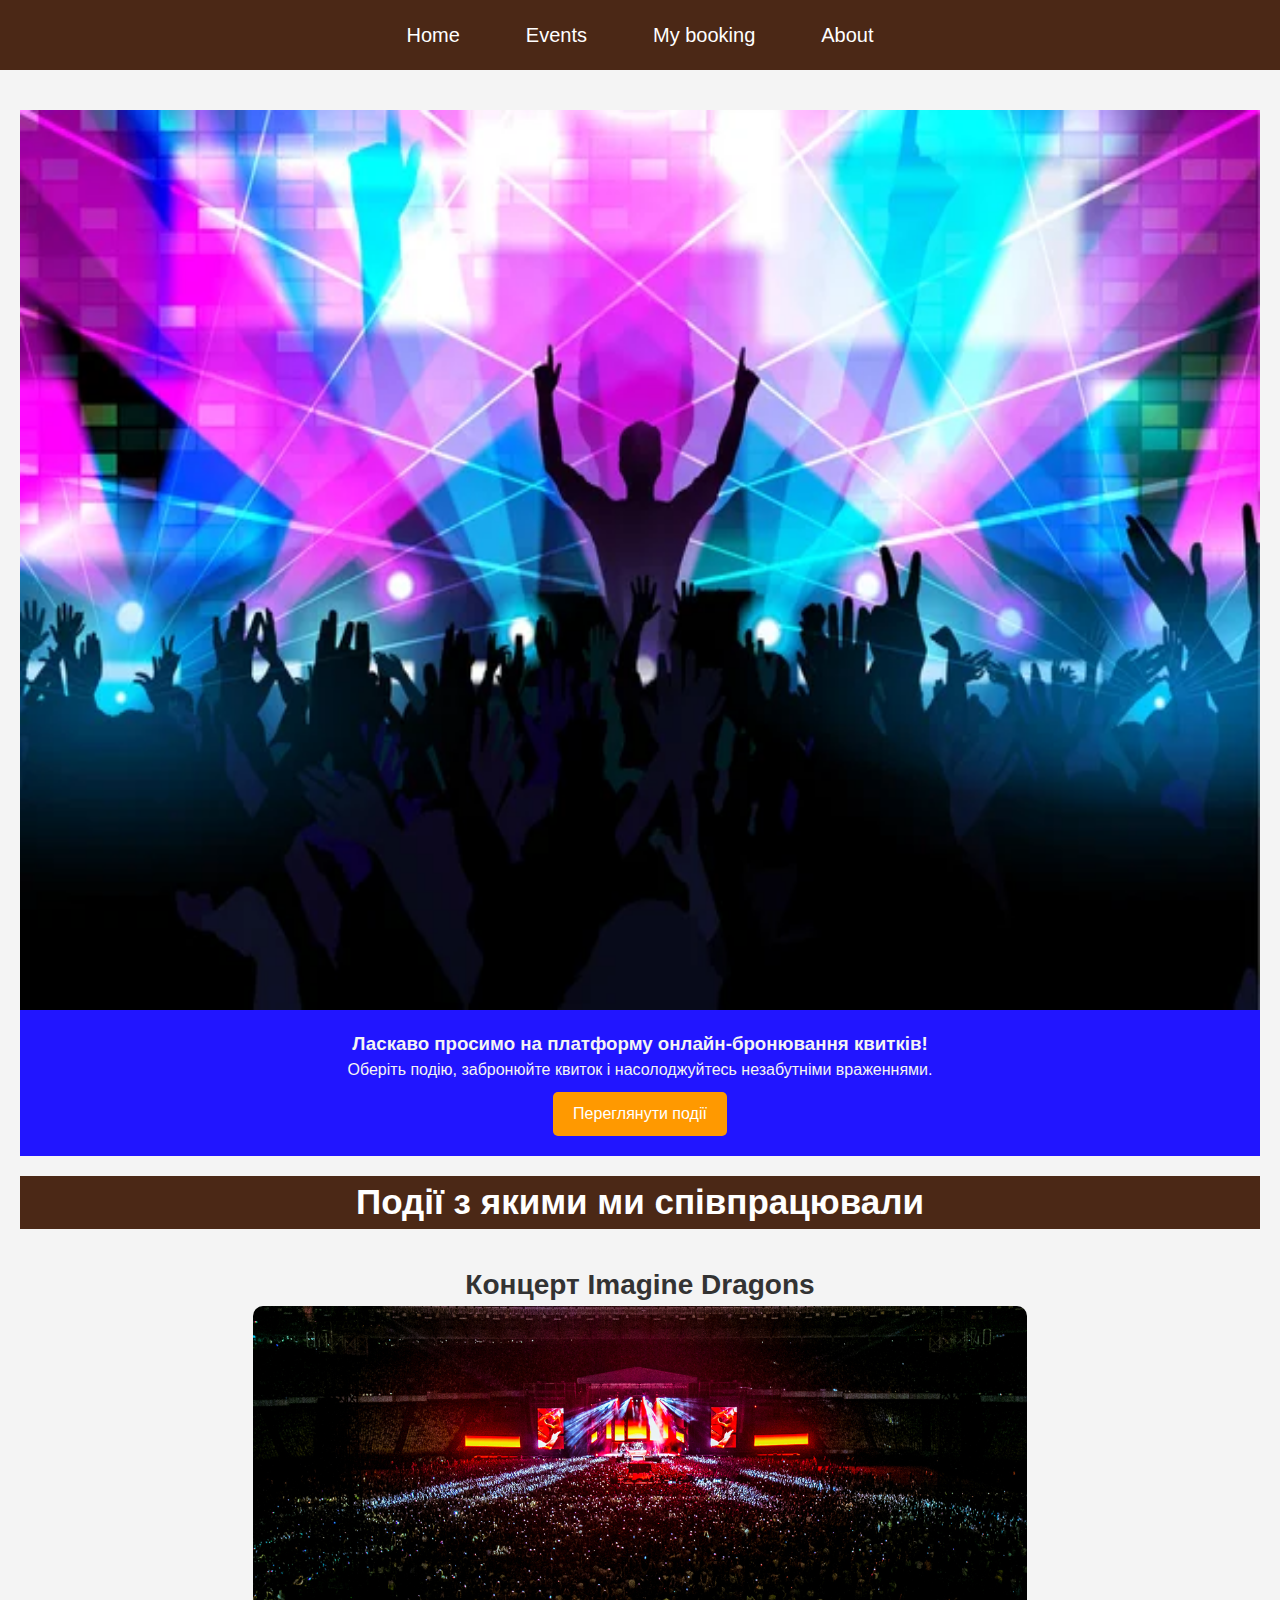
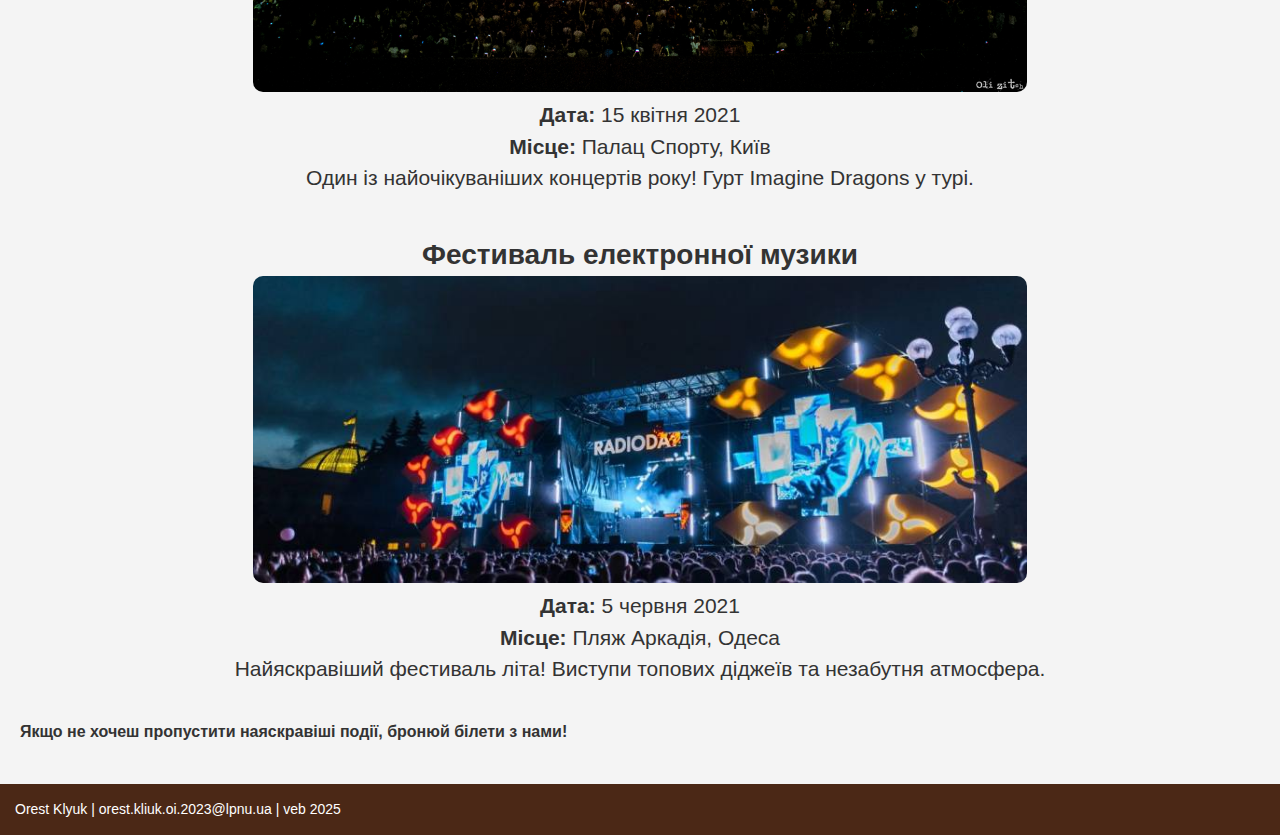
<file: lab1/index.html>
<!DOCTYPE html>
<html lang="en">
<head>
    <meta charset="UTF-8">
    <meta name="viewport" content="width=device-width, initial-scale=1.0">
    <title>Сult event(ticket booking)</title>
    <link rel="stylesheet" href="index.css">
</head>
<body>
    <header>
        <nav>
            <ul>
                <li><a href="index.html">Home</a></li>
                <li><a href="events.html">Events</a></li>
                <li><a href="booking.html">My booking</a></li>
                <li><a href="about.html">About</a></li>
            </ul>
        </nav>
    </header>
    <main class="content">
        <section>
            <div class="img-home">
                <img src="images/homeimage.jpg" alt="Початкове зображенняі" >
            </div>
            <div class="home-text">
                <h3>Ласкаво просимо на платформу онлайн-бронювання квитків!</h3>
                <p>Оберіть подію, забронюйте квиток і насолоджуйтесь незабутніми враженнями.</p>
                <a href="events.html" class="btn">Переглянути події</a>
            </div>
        </section>

        <section class="popular-events">
            <h2>Події з якими ми співпрацювали</h2>
            <div class="event-held">
                <div class="held-event">
                    <h3>Концерт Imagine Dragons</h3>
                    <img src="images/imagine dragons.jpg" alt="Фестиваль електронної музики">
                    <p><strong>Дата:</strong> 15 квітня 2021</p>
                    <p><strong>Місце:</strong> Палац Спорту, Київ</p>
                    <p>Один із найочікуваніших концертів року! Гурт Imagine Dragons у турі.</p>
                </div>
                <div class="held-event">
                    <h3>Фестиваль електронної музики</h3>
                    <img src="images/el music.jpeg" alt="Фестиваль електронної музики">
                    <p><strong>Дата:</strong> 5 червня 2021</p>
                    <p><strong>Місце:</strong> Пляж Аркадія, Одеса</p>
                    <p>Найяскравіший фестиваль літа! Виступи топових діджеїв та незабутня атмосфера.</p>
                </div>
            </div>
        </section>
        <div class="conclusion">
            <h4>Якщо не хочеш пропустити наяскравіші події, бронюй білети з нами!</h4>
        </div>
    </main>

    <footer>
        
        <p class="footer-text">Orest Klyuk | orest.kliuk.oi.2023@lpnu.ua | veb 2025</p>
    </footer>
</body>
</html>
</file>
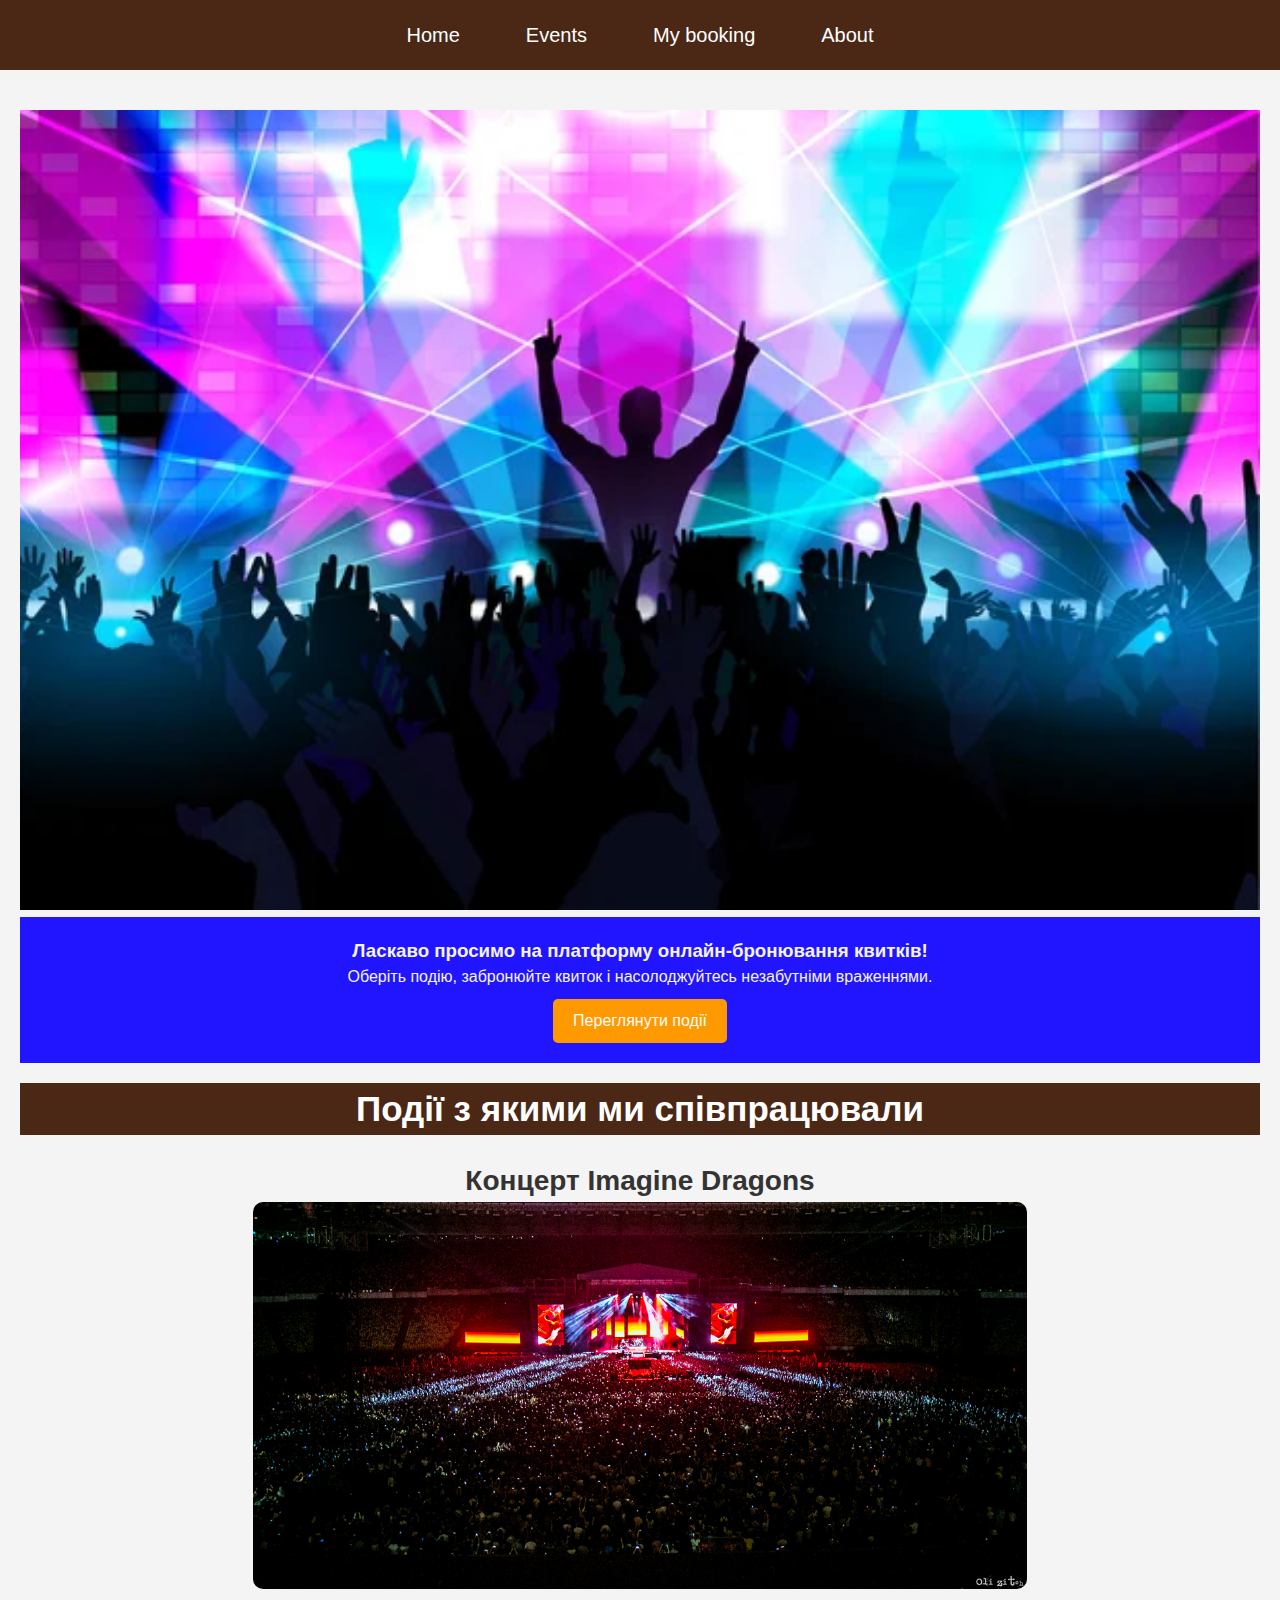
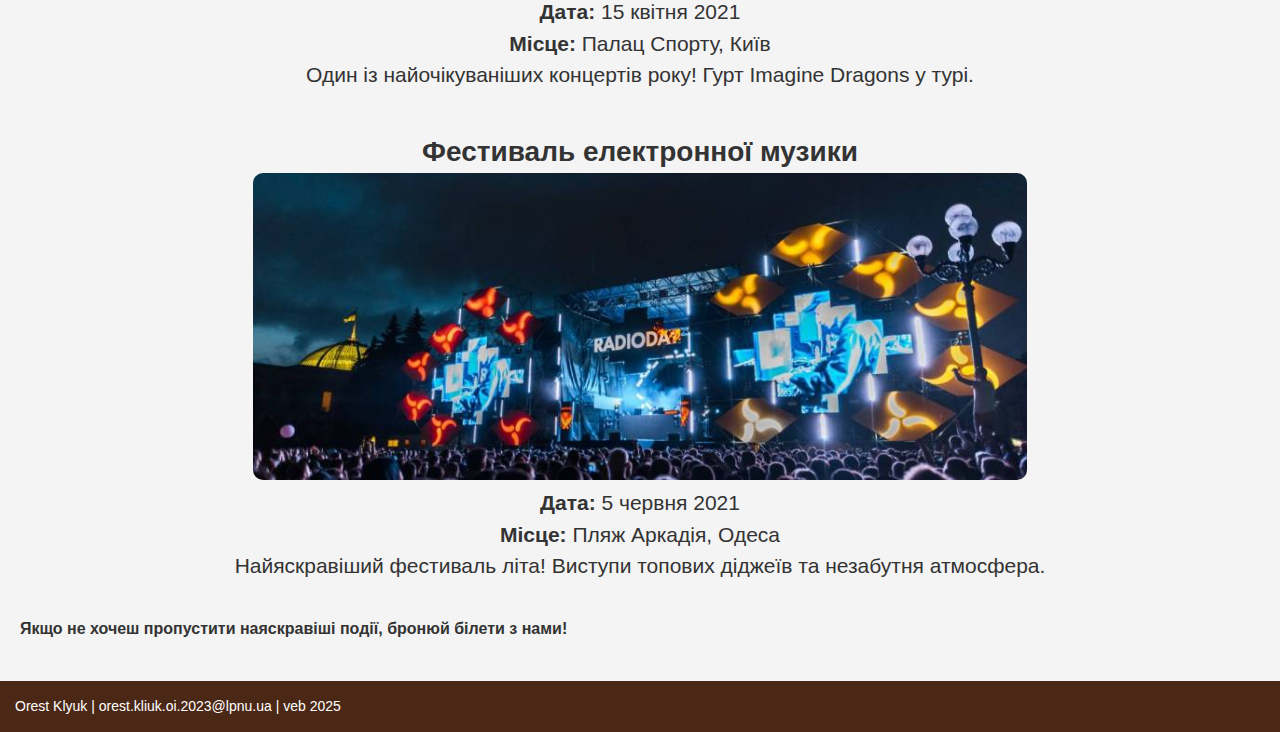
<file: lab2/index.html>
<!DOCTYPE html>
<html lang="en">
<head>
    <meta charset="UTF-8">
    <meta name="viewport" content="width=device-width, initial-scale=1.0">
    <title>Сult event(ticket booking)</title>
    <link rel="stylesheet" href="css/styles.css">
    <link rel="stylesheet" href="css/index.css">
</head>
<body>
    <header>
        <nav>
            <ul>
                <li><a href="index.html">Home</a></li>
                <li><a href="events.html">Events</a></li>
                <li><a href="booking.html">My booking</a></li>
                <li><a href="about.html">About</a></li>
            </ul>
        </nav>
    </header>
    <main class="content">
        <section>
            <div class="img-home">
                <img src="images/homeimage.jpg" alt="Початкове зображенняі" >
            </div>
            <div class="home-text">
                <h3>Ласкаво просимо на платформу онлайн-бронювання квитків!</h3>
                <p>Оберіть подію, забронюйте квиток і насолоджуйтесь незабутніми враженнями.</p>
                <a href="events.html" class="btn">Переглянути події</a>
            </div>
        </section>

        <section class="popular-events">
            <h2>Події з якими ми співпрацювали</h2>
            <div class="event-held">
                <div class="held-event">
                    <h3>Концерт Imagine Dragons</h3>
                    <img src="images/imagine dragons.jpg" alt="Фестиваль електронної музики">
                    <p><strong>Дата:</strong> 15 квітня 2021</p>
                    <p><strong>Місце:</strong> Палац Спорту, Київ</p>
                    <p>Один із найочікуваніших концертів року! Гурт Imagine Dragons у турі.</p>
                </div>
                <div class="held-event">
                    <h3>Фестиваль електронної музики</h3>
                    <img src="images/el music.jpeg" alt="Фестиваль електронної музики">
                    <p><strong>Дата:</strong> 5 червня 2021</p>
                    <p><strong>Місце:</strong> Пляж Аркадія, Одеса</p>
                    <p>Найяскравіший фестиваль літа! Виступи топових діджеїв та незабутня атмосфера.</p>
                </div>
            </div>
        </section>
        <div class="conclusion">
            <h4>Якщо не хочеш пропустити наяскравіші події, бронюй білети з нами!</h4>
        </div>
    </main>

    <footer>
        
        <p class="footer-text">Orest Klyuk | orest.kliuk.oi.2023@lpnu.ua | veb 2025</p>
    </footer>
</body>
</html>
</file>
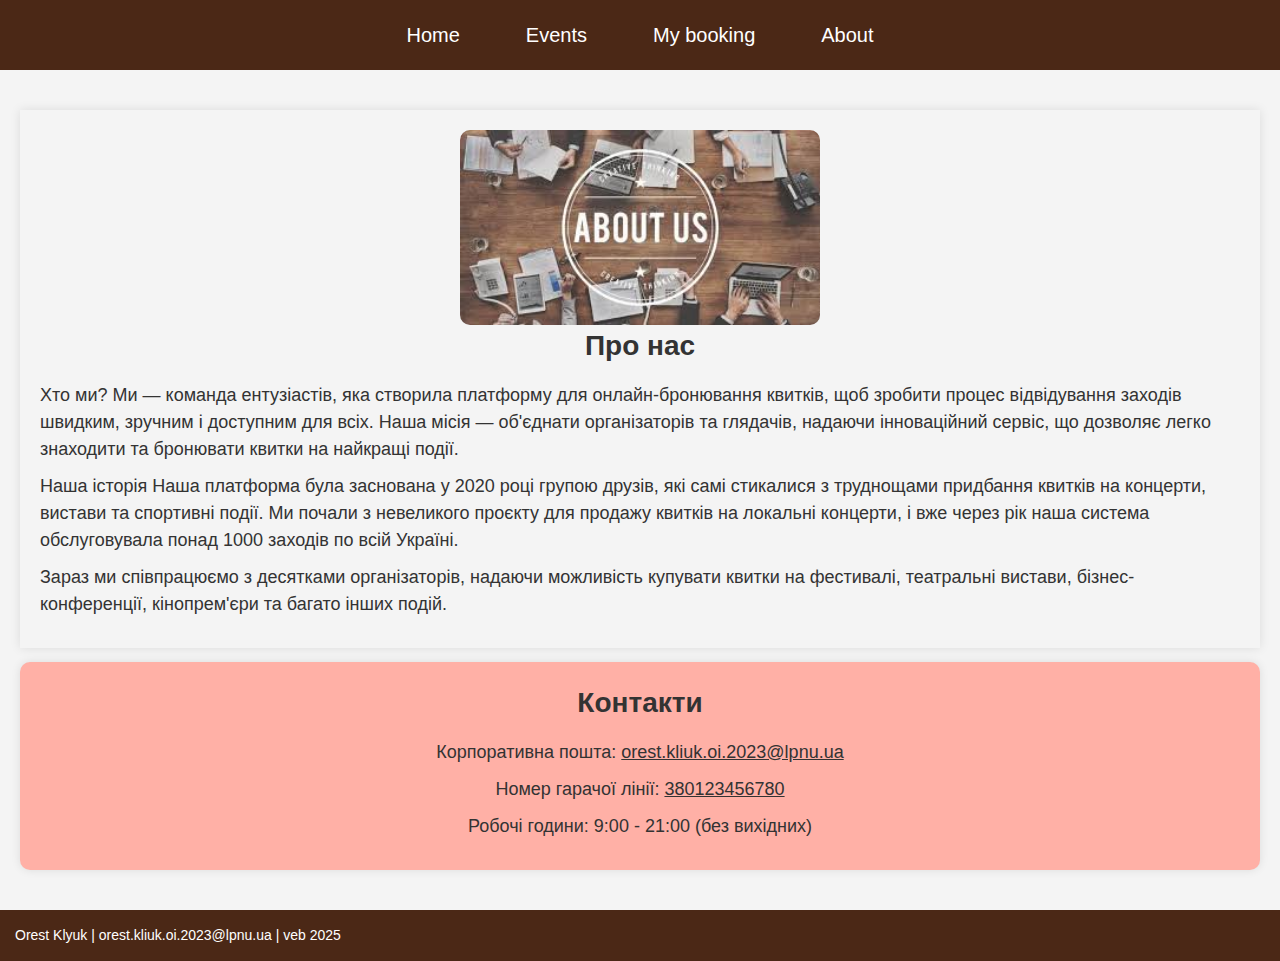
<file: lab1/about.html>
<!DOCTYPE html>
<html lang="en">
<head>
    <meta charset="UTF-8">
    <meta name="viewport" content="width=device-width, initial-scale=1.0">
    <title>About</title>
    <link rel="stylesheet" href="index.css">
</head>
<body>
    <header>
        <nav>
            <ul>
                <li><a href="index.html">Home</a></li>
                <li><a href="events.html">Events</a></li>
                <li><a href="booking.html">My booking</a></li>
                <li><a href="about.html">About</a></li>
            </ul>
        </nav>
    </header>
    <main class="content">
        <div class="info">
            <img src="images/about.jpg" alt="Зображення про нас">
            <h2>Про нас</h2>
            <p>Хто ми?
                Ми — команда ентузіастів, яка створила платформу для онлайн-бронювання квитків, щоб зробити процес відвідування заходів швидким, зручним і доступним для всіх. Наша місія — об'єднати організаторів та глядачів, надаючи інноваційний сервіс, що дозволяє легко знаходити та бронювати квитки на найкращі події.
            </p>
            <p>
                Наша історія
                Наша платформа була заснована у 2020 році групою друзів, які самі стикалися з труднощами придбання квитків на концерти, вистави та спортивні події. Ми почали з невеликого проєкту для продажу квитків на локальні концерти, і вже через рік наша система обслуговувала понад 1000 заходів по всій Україні.
            </p>
            <p>    
                Зараз ми співпрацюємо з десятками організаторів, надаючи можливість купувати квитки на фестивалі, театральні вистави, бізнес-конференції, кінопрем'єри та багато інших подій.
            </p>
        </div>
        <div class="contact">
            <h2>Контакти</h2>
            <p>Корпоративна пошта: <u>orest.kliuk.oi.2023@lpnu.ua</u></p>
            <p>Номер гарачої лінії: <u>380123456780</u></p>
            <p>Робочі години: 9:00 - 21:00 (без вихідних)</p>
        </div>
    </main>
    <footer>
        
        <p class="footer-text">Orest Klyuk | orest.kliuk.oi.2023@lpnu.ua | veb 2025</p>
    </footer>
</body>
</html>
</file>
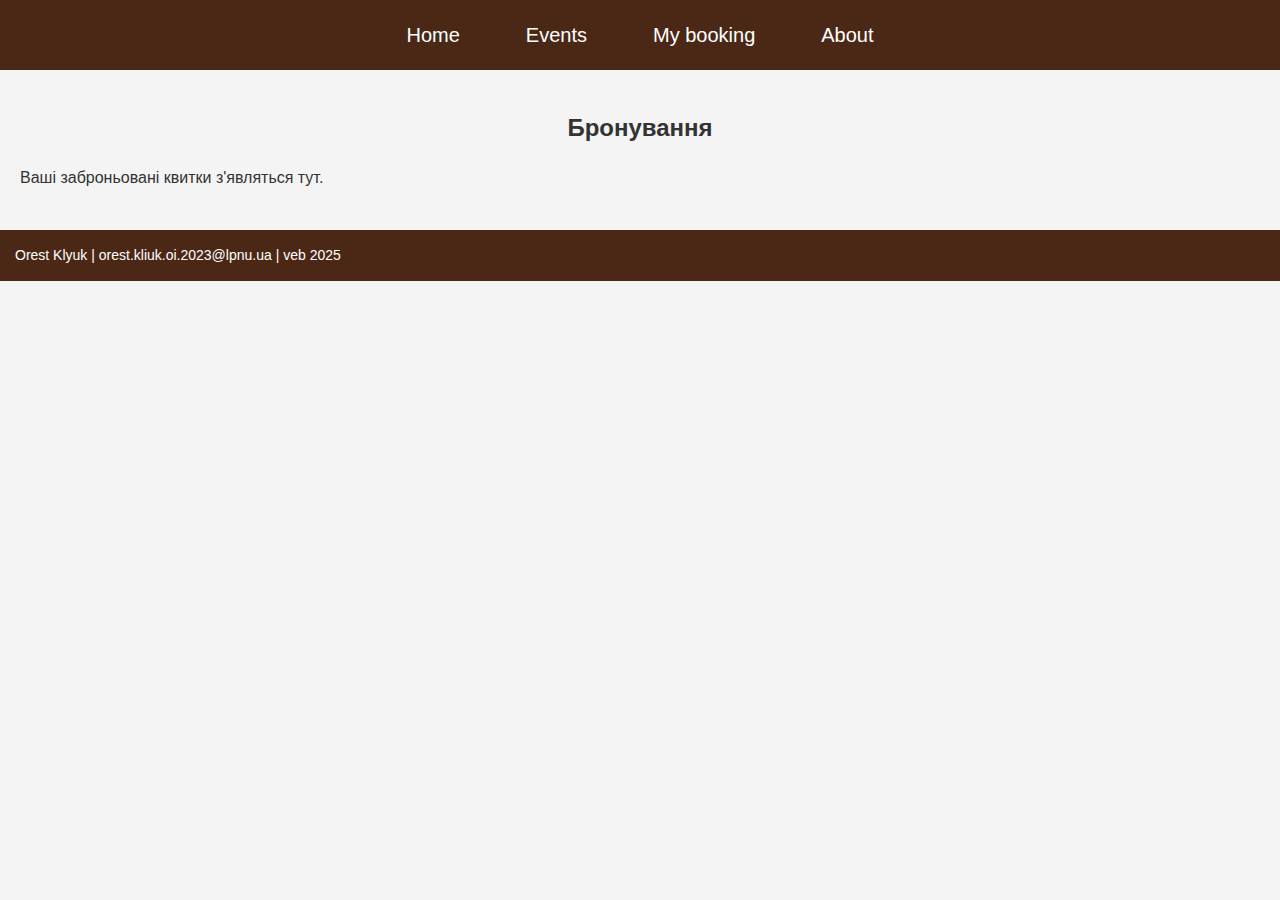
<file: lab1/booking.html>
<!DOCTYPE html>
<html lang="en">
<head>
    <meta charset="UTF-8">
    <meta name="viewport" content="width=device-width, initial-scale=1.0">
    <title>Booking</title>
    <link rel="stylesheet" href="index.css">
</head>
<body>
    <header>
        <nav>
            <ul>
                <li><a href="index.html">Home</a></li>
                <li><a href="events.html">Events</a></li>
                <li><a href="booking.html">My booking</a></li>
                <li><a href="about.html">About</a></li>
            </ul>
        </nav>
    </header>
    <main class="content">
        <h2>Бронування</h2>
        <p>Ваші заброньовані квитки з'являться тут.</p>
        
    </main>

    <footer>
        <p class="footer-text">Orest Klyuk | orest.kliuk.oi.2023@lpnu.ua | veb 2025</p>
    </footer>
</body>
</html>
</file>
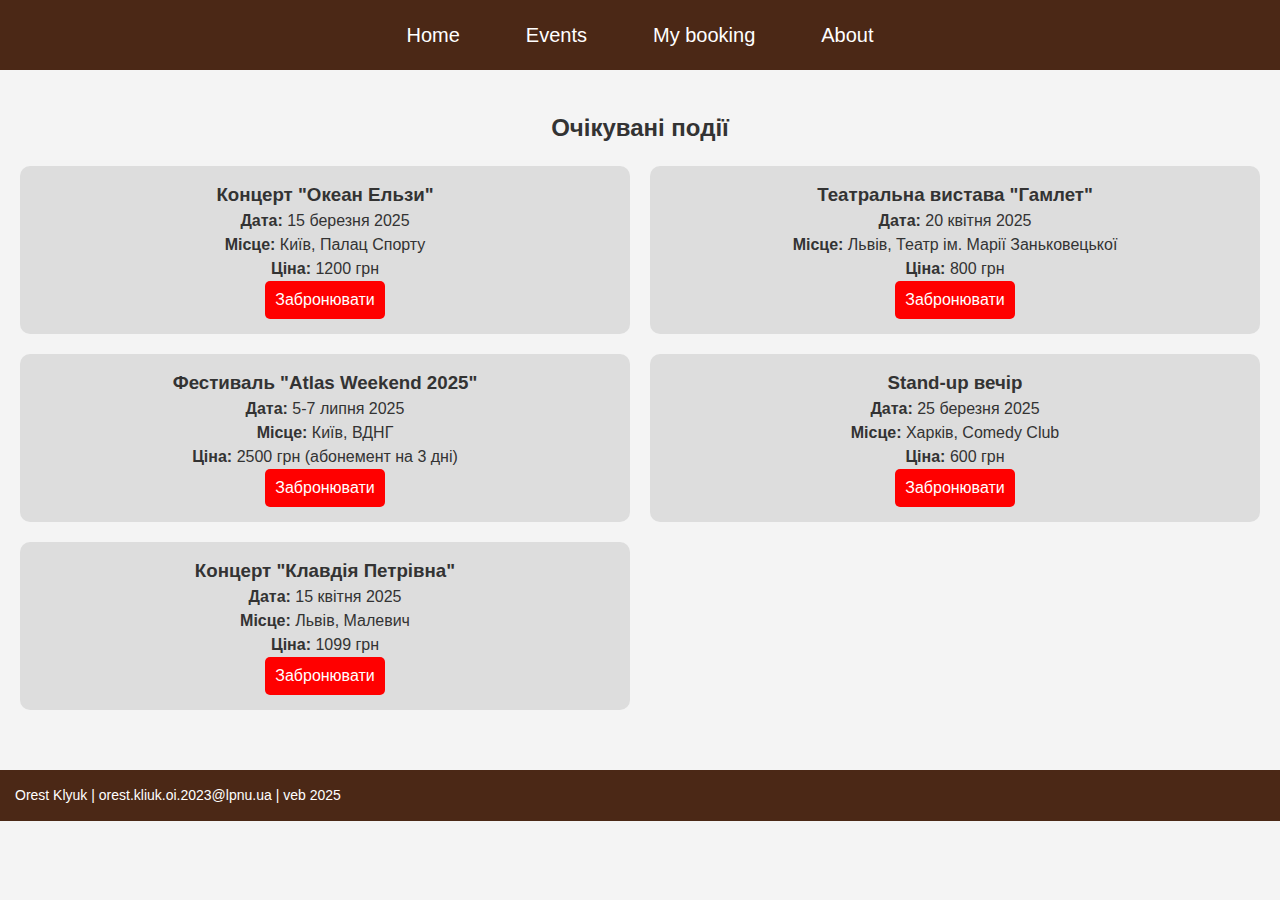
<file: lab1/events.html>
<!DOCTYPE html>
<html lang="en">
<head>
    <meta charset="UTF-8">
    <meta name="viewport" content="width=device-width, initial-scale=1.0">
    <title>Events</title>
    <link rel="stylesheet" href="index.css">
</head>
<body>
    <header>
        <nav>
            <ul>
                <li><a href="index.html">Home</a></li>
                <li><a href="events.html">Events</a></li>
                <li><a href="booking.html">My booking</a></li>
                <li><a href="about.html">About</a></li>
            </ul>
        </nav>
    </header>
    
    <main class="content">
        <section>
            <h2>Очікувані події</h2>
            <div class="events-grid">
                <div class="event">
                    <h3>Концерт "Океан Ельзи"</h3>
                    <p><strong>Дата:</strong> 15 березня 2025</p>
                    <p><strong>Місце:</strong> Київ, Палац Спорту</p>
                    <p><strong>Ціна:</strong> 1200 грн</p>
                    <button>Забронювати</button>
                </div>
                <div class="event">
                    <h3>Театральна вистава "Гамлет"</h3>
                    <p><strong>Дата:</strong> 20 квітня 2025</p>
                    <p><strong>Місце:</strong> Львів, Театр ім. Марії Заньковецької</p>
                    <p><strong>Ціна:</strong> 800 грн</p>
                    <button>Забронювати</button>
                </div>
                <div class="event">
                    <h3>Фестиваль "Atlas Weekend 2025"</h3>
                    <p><strong>Дата:</strong> 5-7 липня 2025</p>
                    <p><strong>Місце:</strong> Київ, ВДНГ</p>
                    <p><strong>Ціна:</strong> 2500 грн (абонемент на 3 дні)</p>
                    <button>Забронювати</button>
                </div>
                <div class="event">
                    <h3>Stand-up вечір</h3>
                    <p><strong>Дата:</strong> 25 березня 2025</p>
                    <p><strong>Місце:</strong> Харків, Comedy Club</p>
                    <p><strong>Ціна:</strong> 600 грн</p>
                    <button>Забронювати</button>
                </div>
                <div class="event">
                    <h3>Концерт "Клавдія Петрівна"</h3>
                    <p><strong>Дата:</strong> 15 квітня 2025</p>
                    <p><strong>Місце:</strong> Львів, Малевич</p>
                    <p><strong>Ціна:</strong> 1099 грн</p>
                    <button>Забронювати</button>
                </div>
            </div>
        </section>
    </main>

    <footer>
        
        <p class="footer-text">Orest Klyuk | orest.kliuk.oi.2023@lpnu.ua | veb 2025</p>
    </footer>
</body>
</html>
</file>
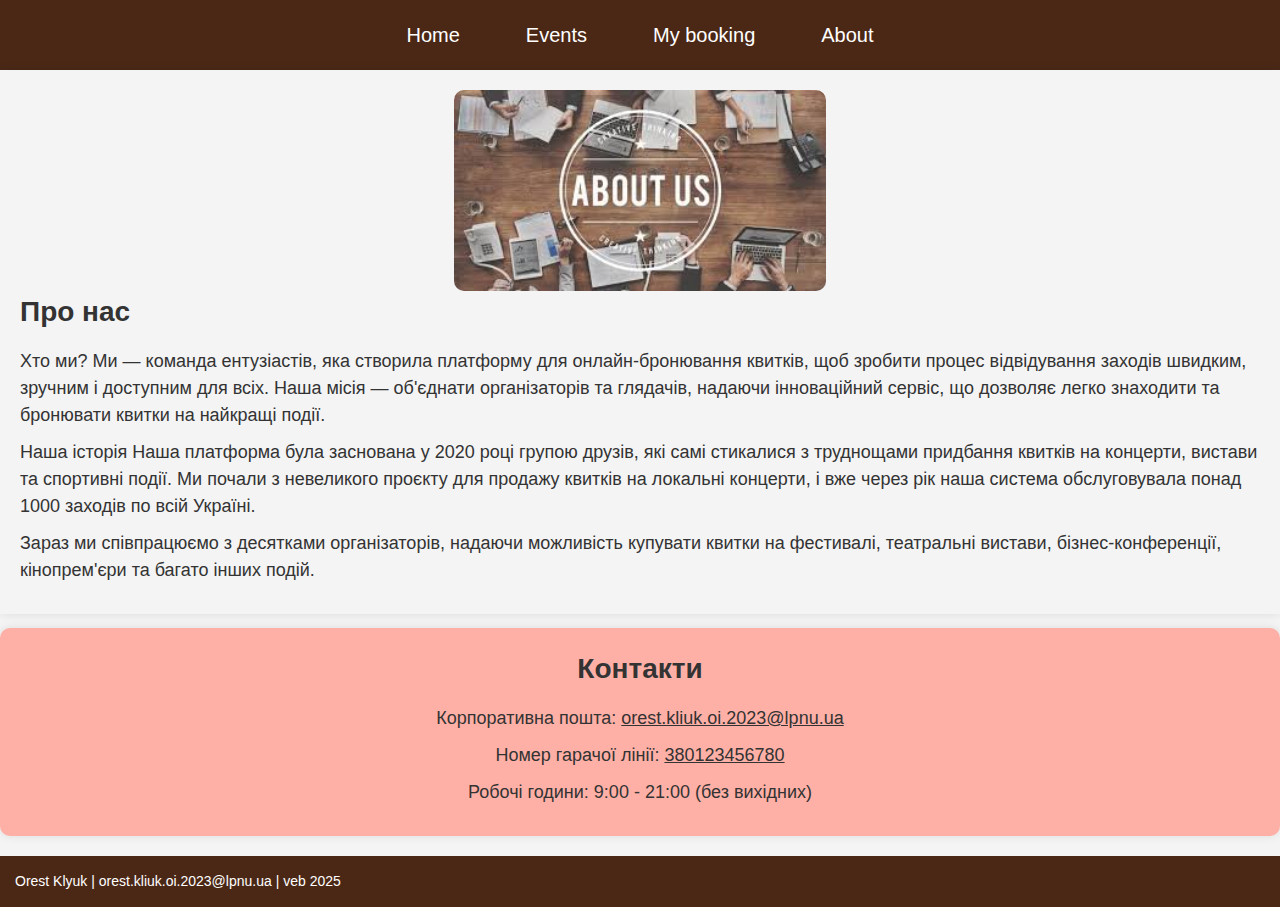
<file: lab2/about.html>
<!DOCTYPE html>
<html lang="en">
<head>
    <meta charset="UTF-8">
    <meta name="viewport" content="width=device-width, initial-scale=1.0">
    <title>About</title>
    <link rel="stylesheet" href="css/styles.css">
    <link rel="stylesheet" href="css/about.css">
</head>
<body>
    <header>
        <nav>
            <ul>
                <li><a href="index.html">Home</a></li>
                <li><a href="events.html">Events</a></li>
                <li><a href="booking.html">My booking</a></li>
                <li><a href="about.html">About</a></li>
            </ul>
        </nav>
    </header>
    <main class="content">
        <div class="info">
            <img src="images/about.jpg" alt="Зображення про нас">
            <h2>Про нас</h2>
            <p>Хто ми?
                Ми — команда ентузіастів, яка створила платформу для онлайн-бронювання квитків, щоб зробити процес відвідування заходів швидким, зручним і доступним для всіх. Наша місія — об'єднати організаторів та глядачів, надаючи інноваційний сервіс, що дозволяє легко знаходити та бронювати квитки на найкращі події.
            </p>
            <p>
                Наша історія
                Наша платформа була заснована у 2020 році групою друзів, які самі стикалися з труднощами придбання квитків на концерти, вистави та спортивні події. Ми почали з невеликого проєкту для продажу квитків на локальні концерти, і вже через рік наша система обслуговувала понад 1000 заходів по всій Україні.
            </p>
            <p>    
                Зараз ми співпрацюємо з десятками організаторів, надаючи можливість купувати квитки на фестивалі, театральні вистави, бізнес-конференції, кінопрем'єри та багато інших подій.
            </p>
        </div>
        <div class="contact">
            <h2>Контакти</h2>
            <p>Корпоративна пошта: <u>orest.kliuk.oi.2023@lpnu.ua</u></p>
            <p>Номер гарачої лінії: <u>380123456780</u></p>
            <p>Робочі години: 9:00 - 21:00 (без вихідних)</p>
        </div>
    </main>
    <footer>
        
        <p class="footer-text">Orest Klyuk | orest.kliuk.oi.2023@lpnu.ua | veb 2025</p>
    </footer>
</body>
</html>
</file>
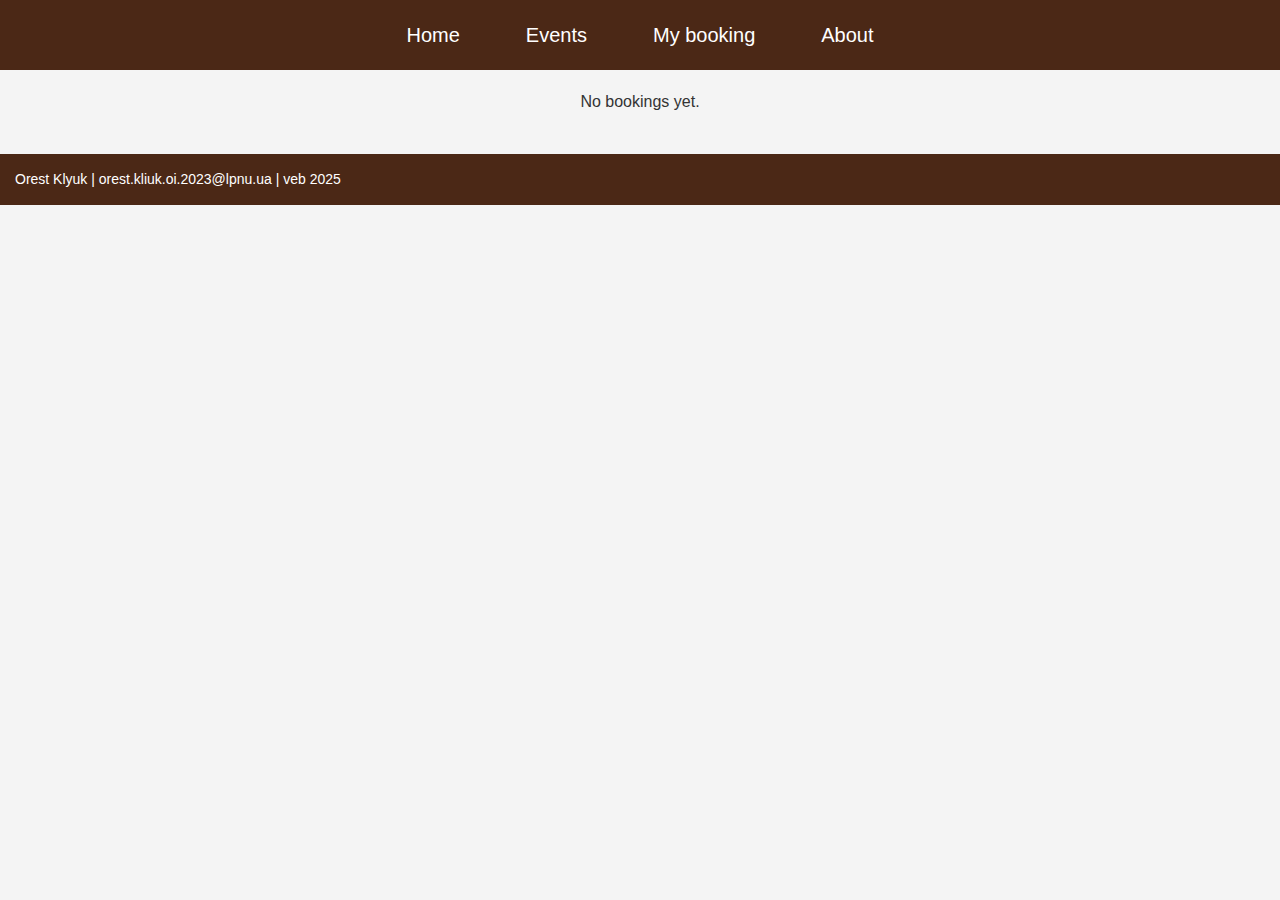
<file: lab2/booking.html>
<!DOCTYPE html>
<html lang="en">
<head>
    <meta charset="UTF-8">
    <meta name="viewport" content="width=device-width, initial-scale=1.0">
    <title>Booking</title>
    <link rel="stylesheet" href="css/styles.css">
    <link rel="stylesheet" href="css/booking.css">
</head>
<body>
    <header>
        <nav>
            <ul>
                <li><a href="index.html">Home</a></li>
                <li><a href="events.html">Events</a></li>
                <li><a href="booking.html">My booking</a></li>
                <li><a href="about.html">About</a></li>
            </ul>
        </nav>
    </header>
    <main class="content">
        <h2>Мої бронювання</h2>
        <!-- Заброньовані квитки будуть додаватися тут -->
    </main>

    <footer>
        <p class="footer-text">Orest Klyuk | orest.kliuk.oi.2023@lpnu.ua | veb 2025</p>
    </footer>

    <script src="scripts/booking.js"></script>
</body>
</html>
</file>
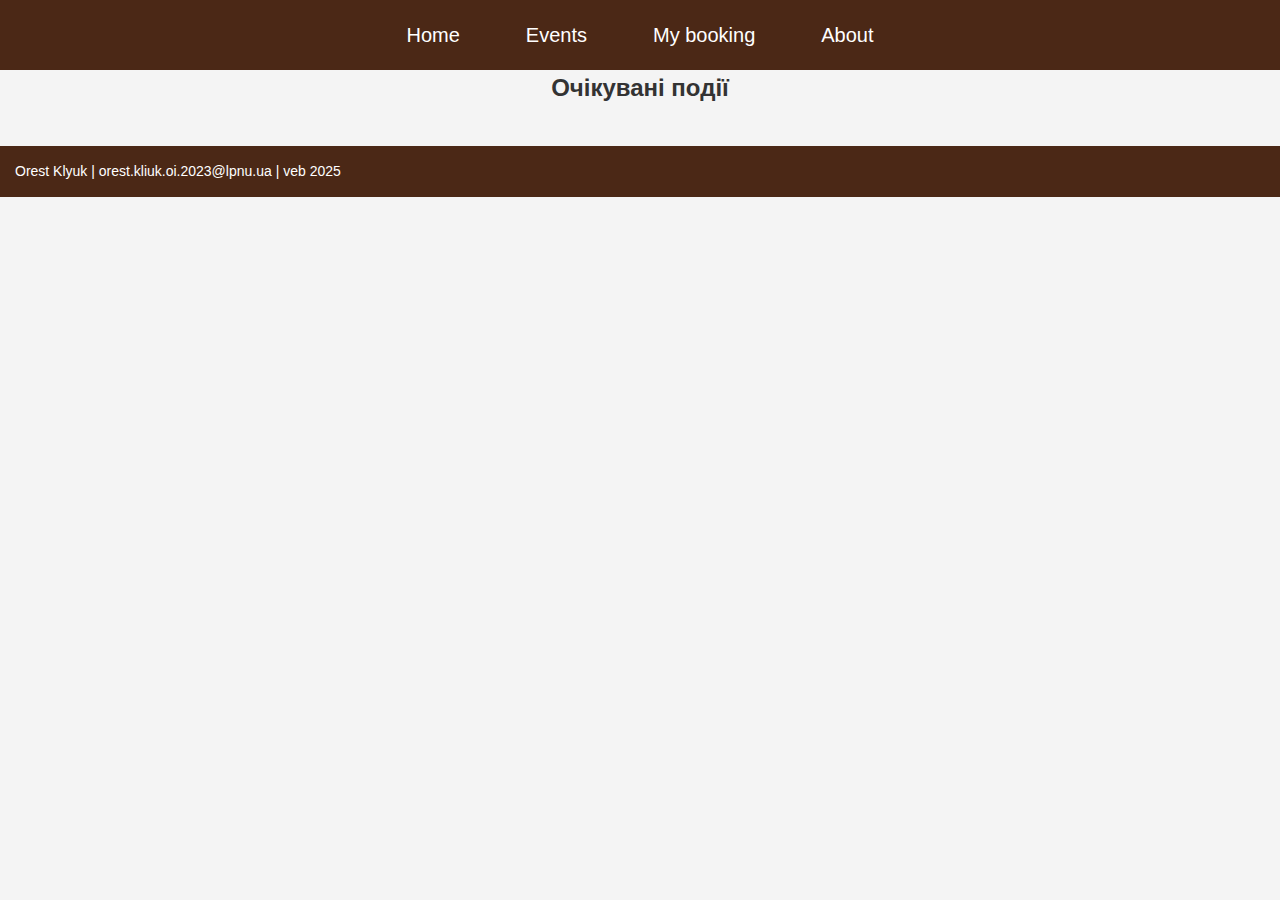
<file: lab2/events.html>
<!DOCTYPE html>
<html lang="en">
<head>
    <meta charset="UTF-8">
    <meta name="viewport" content="width=device-width, initial-scale=1.0">
    <title>Events</title>
    <link rel="stylesheet" href="css/styles.css">
    <link rel="stylesheet" href="css/events.css">
</head>
<body>
    <header>
        <nav>
            <ul>
                <li><a href="index.html">Home</a></li>
                <li><a href="events.html">Events</a></li>
                <li><a href="booking.html">My booking</a></li>
                <li><a href="about.html">About</a></li>
            </ul>
        </nav>
    </header>
    
    <main class="content">
        <section>
            <h2>Очікувані події</h2>
            <div class="events-grid"></div>
        </section>
    </main>

    <footer>
        
        <p class="footer-text">Orest Klyuk | orest.kliuk.oi.2023@lpnu.ua | veb 2025</p>
    </footer>

    <!-- Add this part to the body inside the events.html file -->
    <div id="booking-modal" class="modal">
        <div class="modal-content">
            <span id="close-modal" class="close">&times;</span>
            <h3>Book Tickets</h3>
            <form id="booking-form">
                <label for="first-name">First Name:</label>
                <input type="text" id="first-name" name="first-name" required>

                <label for="last-name">Last Name:</label>
                <input type="text" id="last-name" name="last-name" required>

                <label for="email">Email:</label>
                <input type="email" id="email" name="email" required>

                <label for="phone">Phone Number:</label>
                <input type="tel" id="phone" name="phone" required>

                <label for="ticket-quantity">Number of Tickets:</label>
                <input type="number" id="ticket-quantity" name="ticket-quantity" min="1" value="1" required>

                <p><strong>Total Price: </strong><span id="total-price"></span></p>

                <button type="submit">Confirm Booking</button>
            </form>
        </div>
    </div>

    <script src="scripts/events.js"></script>
</body>
</html>
</file>
<file: lab1/index.css>
/* Загальні стилі */
* {
    margin: 0;
    padding: 0;
    box-sizing: border-box;
    font-family: Arial, sans-serif;
}

body {
    background-color: #f4f4f4;
    color: #333;
    line-height: 1.5;
}

/* Навігаційне меню */
header {
    background: #4b2816;
    padding: 20px 0;
}

nav ul {
    list-style: none;
    display: flex;
    justify-content: center;
}

nav ul li {
    margin: 0 23px;
}

nav ul li a {
    text-decoration: none;
    color: #fff;
    font-size: 20px;
    padding: 10px;
    transition: 0.3s;
}

nav ul li a:hover {
    background: #ed0d0d;
    border-radius: 5px;
}

/* Головна сторінка */
.content {
    max-width: 100%;
    margin: 20px auto;
    padding: 20px;
}

section {
    margin-bottom: 20px;
}

.img-home {
    max-width: 100%;
    height: 100vh;  
    margin: 0 auto;  
    text-align: center;  
    border-radius: 10px;  
}

.img-home img {
    width: 100%;  
    height: 100%;   
}

.held-event img{
    max-width: 100%;
    border-radius: 10px;
}

/* Головне зображення */
.home-text {
    background-color: rgb(33, 21, 255);
    text-align: center;
    color:#f4f4f4;
    padding: 20px;
}

.btn {
    display: inline-block;
    background: #ff9900;
    color: white;
    padding: 10px 20px;
    margin-top: 10px;
    text-decoration: none;
    border-radius: 5px;
    transition: 0.3s;
}

.btn:hover {
    background: #e68900;
}

/* Секція популярних подій */
.popular-events .event-held {
    gap: 20px;
}

.popular-events h2{
    background-color: #4b2816;
    text-align: center;
    font-size: 35px;
    color: #ffffff;
}

.popular-events .held-event {
    text-align: center; 
    padding: 15px;
    margin: 10px;
}

.popular-events .held-event img {
    width: 65%;
}

.popular-events .held-event h3{
    font-size: 28px;
}

.popular-events .held-event p{
    font-size: 21px;
}

/* Сторінка "Події" */
.events-grid {
    display: grid;
    grid-template-columns: repeat(2, 1fr); /* Тільки 2 події в ряд */
    gap: 20px;
    justify-content: center; /* Вирівнювання по центру */
}

.event {
    background: #ddd;
    padding: 15px;
    border-radius: 10px;
    text-align: center;
}

/* Центруємо заголовок */
.content h2 {
    text-align: center;
    margin-bottom: 20px;
    grid-column: span 2; /* Щоб заголовок займав всю ширину */
}

.event button {
    background: #ff0000;
    color: white;
    font-size: 16px;
    padding: 10px;
    border: none;
    border-radius: 5px;
    cursor: pointer;
    transition: 0.3s;
}

.event button:hover {
    background: #b10101;
}

/* Футер */
footer {
    background: #4b2816;
    color: white;
    padding: 15px;
    margin-top: 20px;
}

.footer-text {
    font-size: 14px;
}

/* Сторінка "Про нас" */
/* Блок з інформацією */
.info {
    width: 100%;
    padding: 20px;
    box-shadow: 0px 0px 10px rgba(0, 0, 0, 0.1);
}

/* Центруємо зображення */
.info img {
    width: 30%;
    height: auto;
    display: block;
    margin: 0 auto;
    border-radius: 10px;
}

/* Блок контактів */
.contact {
    width: 100%;
    background: #ffb0a6; /* Світло-синій фон */
    padding: 20px;
    border-radius: 10px;
    text-align: center;
    margin-top: 14px;
    box-shadow: 0px 0px 10px rgba(0, 0, 0, 0.1);
}

/* Заголовки */
.info h2, .contact h2 {
    font-size: 28px;
    margin-bottom: 15px;
}

.info p, .contact p {
    font-size: 18px;
    margin-bottom: 10px;
}

/* Адаптивний дизайн */
@media (max-width: 768px) {
    /* Навігація: вертикальна на малих екранах */
    nav ul {
        flex-direction: column;
        align-items: center;
    }

    nav ul li {
        margin-bottom: 10px;
    }

    /* Головне зображення та текст */
    .home-text {
        padding: 10px;
    }

    /* Популярні події: 1 колона на вузьких екранах */
    .popular-events .event-held {
        flex-direction: column;
    }
}

/* Адаптивність: тільки 1 подія в ряд на вузьких екранах */
@media (max-width: 480px) {
    .events-grid {
        grid-template-columns: 1fr;
    }

    .events-grid h2 {
        grid-column: span 1; /* На малих екранах заголовок займає всю ширину */
    }
}
</file>
<file: lab2/css/styles.css>
/* Загальні стилі */
* {
    margin: 0;
    padding: 0;
    box-sizing: border-box;
    font-family: Arial, sans-serif;
}

body {
    background-color: #f4f4f4;
    color: #333;
    line-height: 1.5;
}

/* хедер */
header {
    background: #4b2816;
    padding: 20px 0;
}

nav ul {
    list-style: none;
    display: flex;
    justify-content: center;
}

nav ul li {
    margin: 0 23px;
}

nav ul li a {
    text-decoration: none;
    color: #fff;
    font-size: 20px;
    padding: 10px;
    transition: 0.3s;
}

nav ul li a:hover {
    background: #ed0d0d;
    border-radius: 5px;
}

/* Футер */
footer {
    background: #4b2816;
    color: white;
    padding: 15px;
    margin-top: 20px;
}

.footer-text {
    font-size: 14px;
}

/* Адаптивний дизайн */
@media (max-width: 768px) {
    /* Навігація: вертикальна на малих екранах */
    nav ul {
        flex-direction: column;
        align-items: center;
    }

    nav ul li {
        margin-bottom: 10px;
    }

    /* зображення і текст */
    .home-text {
        padding: 10px;
    }

    .popular-events .event-held {
        flex-direction: column;
    }

    .img-home{

    }
}
</file>
<file: lab2/css/index.css>
/* home */
.content {
    max-width: 100%;
    margin: 20px auto;
    padding: 20px;
}

section {
    margin-bottom: 20px;
}

.img-home {
    max-width: 100%;
      
    margin: 0 auto;  
    text-align: center;  
    border-radius: 10px;  
}

.img-home img {
    width: 100%;  
       
}

.held-event img{
    max-width: 100%;
    border-radius: 10px;
}

/* home image */
.home-text {
    background-color: rgb(33, 21, 255);
    text-align: center;
    color:#f4f4f4;
    padding: 20px;
}

.btn {
    display: inline-block;
    background: #ff9900;
    color: white;
    padding: 10px 20px;
    margin-top: 10px;
    text-decoration: none;
    border-radius: 5px;
    transition: 0.3s;
}

.btn:hover {
    background: #e68900;
}

/* Події на головній сторінці */
.popular-events .event-held {
    gap: 20px;
}

.popular-events h2{
    background-color: #4b2816;
    text-align: center;
    font-size: 35px;
    color: #ffffff;
}

.popular-events .held-event {
    text-align: center; 
    padding: 15px;
    margin: 10px;
}

.popular-events .held-event img {
    width: 65%;
}

.popular-events .held-event h3{
    font-size: 28px;
}

.popular-events .held-event p{
    font-size: 21px;
}
</file>
<file: lab2/css/about.css>
/* Сторінка "Про нас" */
.info {
    width: 100%;
    padding: 20px;
    box-shadow: 0px 0px 10px rgba(0, 0, 0, 0.1);
}

/* зраження про нас */
.info img {
    width: 30%;
    height: auto;
    display: block;
    margin: 0 auto;
    border-radius: 10px;
}

/* контакти про нас */
.contact {
    width: 100%;
    background: #ffb0a6; 
    padding: 20px;
    border-radius: 10px;
    text-align: center;
    margin-top: 14px;
    box-shadow: 0px 0px 10px rgba(0, 0, 0, 0.1);
}

.info h2, .contact h2 {
    font-size: 28px;
    margin-bottom: 15px;
}

.info p, .contact p {
    font-size: 18px;
    margin-bottom: 10px;
}
</file>
<file: lab2/css/booking.css>
.content h2 {
    text-align: center;
}

/* Стилі для сторінки Мої бронювання */
.content {
    max-width: 900px;
    margin: 0 auto;
    padding: 20px;
    text-align: center;
}

/* Стилі для кожного заброньованого квитка */
.booking {
    background-color: #f9f9f9;
    border: 1px solid #ddd;
    padding: 20px;
    margin: 20px 0;
    border-radius: 10px;
    box-shadow: 0 4px 6px rgba(0, 0, 0, 0.1);
    text-align: left;
    width: 80%;
    max-width: 700px;
    margin-left: auto;
    margin-right: auto;
}

/* Заголовок для кожного квитка */
.booking h3 {
    font-size: 1.6em;
    color: #333;
    margin-bottom: 10px;
}

/* Стилі для тексту у кожному блоці */
.booking p {
    font-size: 16px;
    color: #555;
    margin: 5px 0;
}

/* Підкреслення для сильних елементів */
.booking p strong {
    font-weight: bold;
    color: #000;
}

/* Для адаптивності на маленьких екранах */
@media (max-width: 768px) {
    .booking {
        width: 90%;
        padding: 15px;
    }

    .booking h3 {
        font-size: 1.4em;
    }

    .booking p {
        font-size: 14px;
    }
}
</file>
<file: lab2/css/events.css>
/* сторінка Події */
.events-grid {
    display: grid;
    grid-template-columns: repeat(2, 1fr); 
    gap: 20px;
    justify-content: center; 
}

.event {
    background: #ddd;
    padding: 14px;
    border-radius: 10px;
    text-align: center;
}

.content h2 {
    text-align: center;
    margin-bottom: 20px;
    grid-column: span 2; 
}

.event button {
    background: #ff0000;
    color: white;
    font-size: 16px;
    padding: 10px;
    border: none;
    border-radius: 5px;
    cursor: pointer;
    transition: 0.3s;
}

.event button:hover {
    background: #b10101;
}

/* Add this to styles.css or events.css */
.modal {
    display: none; /* Hidden by default */
    position: fixed;
    z-index: 1;
    left: 0;
    top: 0;
    width: 100%;
    height: 100%;
    overflow: auto;
    background-color: rgb(0,0,0); 
    background-color: rgba(0,0,0,0.4); /* Black w/ opacity */
    padding-top: 60px;
}

.modal-content {
    background-color: #fefefe;
    margin: 5% auto;
    padding: 30px;
    border: 1px solid #888;
    width: 60%;
    max-width: 500px;
    border-radius: 10px;
    box-shadow: 0 4px 8px rgba(0, 0, 0, 0.1);
}

.close {
    color: #000000;
    float: right;
    font-size: 28px;
    font-weight: bold;
    cursor: pointer;
}

.close:hover,
.close:focus {
    color: rgb(255, 0, 0);
    text-decoration: none;
    cursor: pointer;
}

/* Стилі для заголовку в формі */
.modal-content h3 {
    text-align: center;
    font-size: 1.5em;
    margin-bottom: 20px;
    color: #333;
}

/* Стилі для заголовку в формі */
.modal-content h3 {
    text-align: center;
    font-size: 1.5em;
    margin-bottom: 20px;
    color: #333;
}

/* Стилі для форми */
#booking-form {
    display: grid;
    grid-gap: 20px;
    padding: 20px;
    background-color: #f9f9f9;
    border-radius: 10px;
    box-shadow: 0 4px 6px rgba(0, 0, 0, 0.1);
}

/* Заголовок полів форми */
#booking-form label {
    font-size: 16px;
    color: #555;
}

/* Стилі для полів вводу */
#booking-form input[type="text"],
#booking-form input[type="email"],
#booking-form input[type="tel"],
#booking-form input[type="number"] {
    width: 100%;
    padding: 12px;
    font-size: 16px;
    border: 1px solid #ccc;
    border-radius: 8px;
    background-color: #f7f7f7;
    transition: border-color 0.3s ease;
}

/* Зміна кольору полів при фокусі */
#booking-form input[type="text"]:focus,
#booking-form input[type="email"]:focus,
#booking-form input[type="tel"]:focus,
#booking-form input[type="number"]:focus {
    border-color: #ff0000;
    background-color: #fff;
    outline: none;
}

/* Стилі для тексту ціни */
#total-price {
    font-weight: bold;
    color: #ff0000;
    font-size: 18px;
}

/* Стилі для кнопки підтвердження */
#booking-form button {
    background-color: #ff0000;
    color: white;
    padding: 14px 20px;
    font-size: 18px;
    border: none;
    border-radius: 8px;
    cursor: pointer;
    transition: background-color 0.3s;
    width: 100%;
}

/* Зміна кольору кнопки при наведенні */
#booking-form button:hover {
    background-color: #b10101;
}

/* Адаптивність для маленьких екранів */
@media (max-width: 480px) {
    .modal-content {
        width: 90%;
        padding: 15px;
    }

    #booking-form {
        padding: 15px;
    }

    #booking-form input[type="text"],
    #booking-form input[type="email"],
    #booking-form input[type="tel"],
    #booking-form input[type="number"] {
        padding: 10px;
    }

    #booking-form button {
        padding: 12px 16px;
    }
}

/* Адаптивність: 1 подія в ряд  */
@media (max-width: 480px) {
    .events-grid {
        grid-template-columns: 1fr;
    }

    .events-grid h2 {
        grid-column: span 1; 
    }
}
</file>
